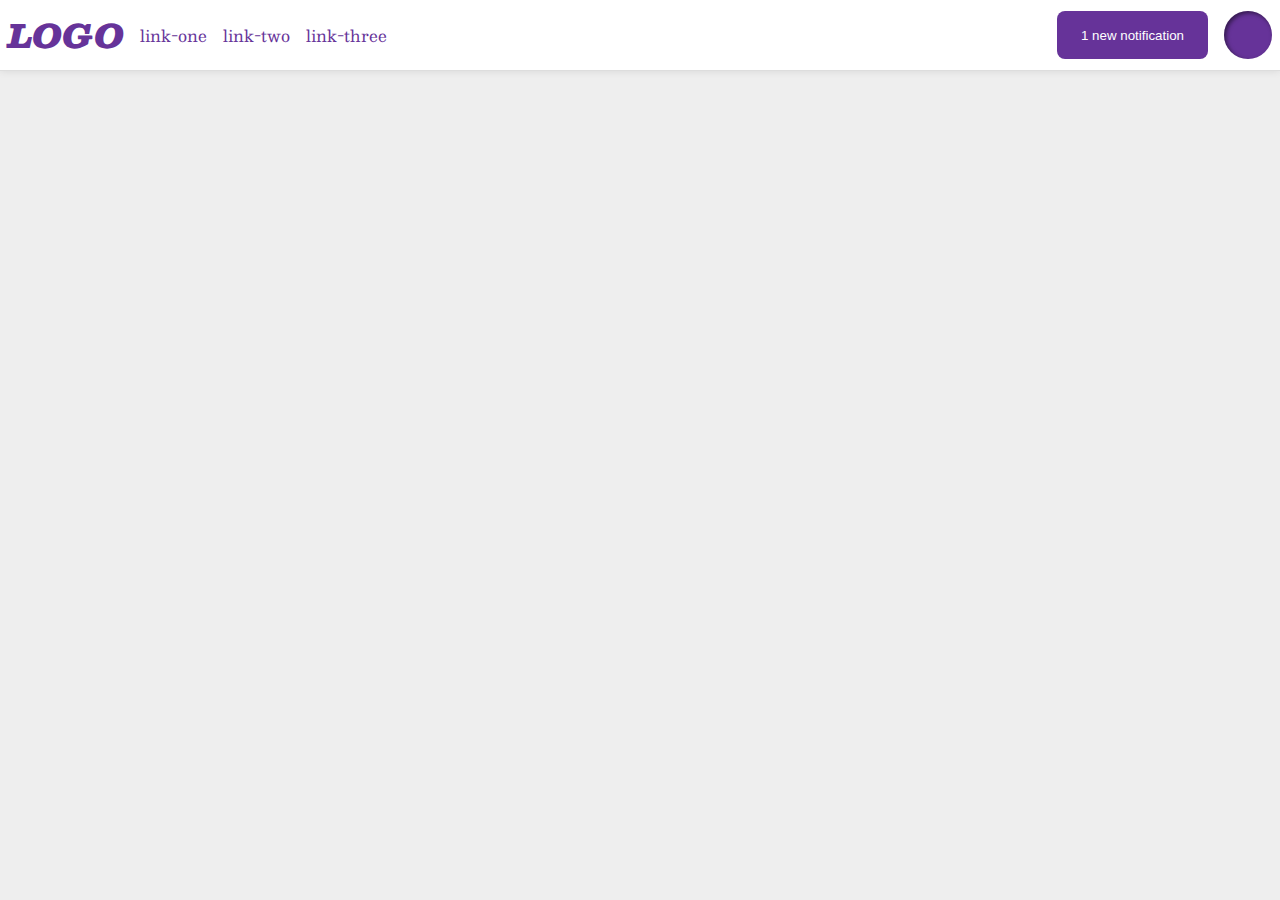
<file: flex/03-flex-header-2/index.html>
<!DOCTYPE html>
<html lang="en">
  <head>
    <meta charset="UTF-8">
    <meta http-equiv="X-UA-Compatible" content="IE=edge">
    <meta name="viewport" content="width=device-width, initial-scale=1.0">
    <title>Flex Header 2</title>
    <link rel="stylesheet" href="style.css">
  </head>
  <body>
    <div class="header">
      <div class="header-left">
       <div class="logo">
          LOGO
       </div>
       <ul class="links">
          <li><a href="https://google.com">link-one</a></li>
          <li><a href="https://google.com">link-two</a></li>
          <li><a href="https://google.com">link-three</a></li>
        </ul>
      </div>
      <div class="header-right">
        <button class="notifications">
          1 new notification
        </button>
        <div class="profile-image"></div>
      </div>
    </div>
  </body>
</html>
</file>
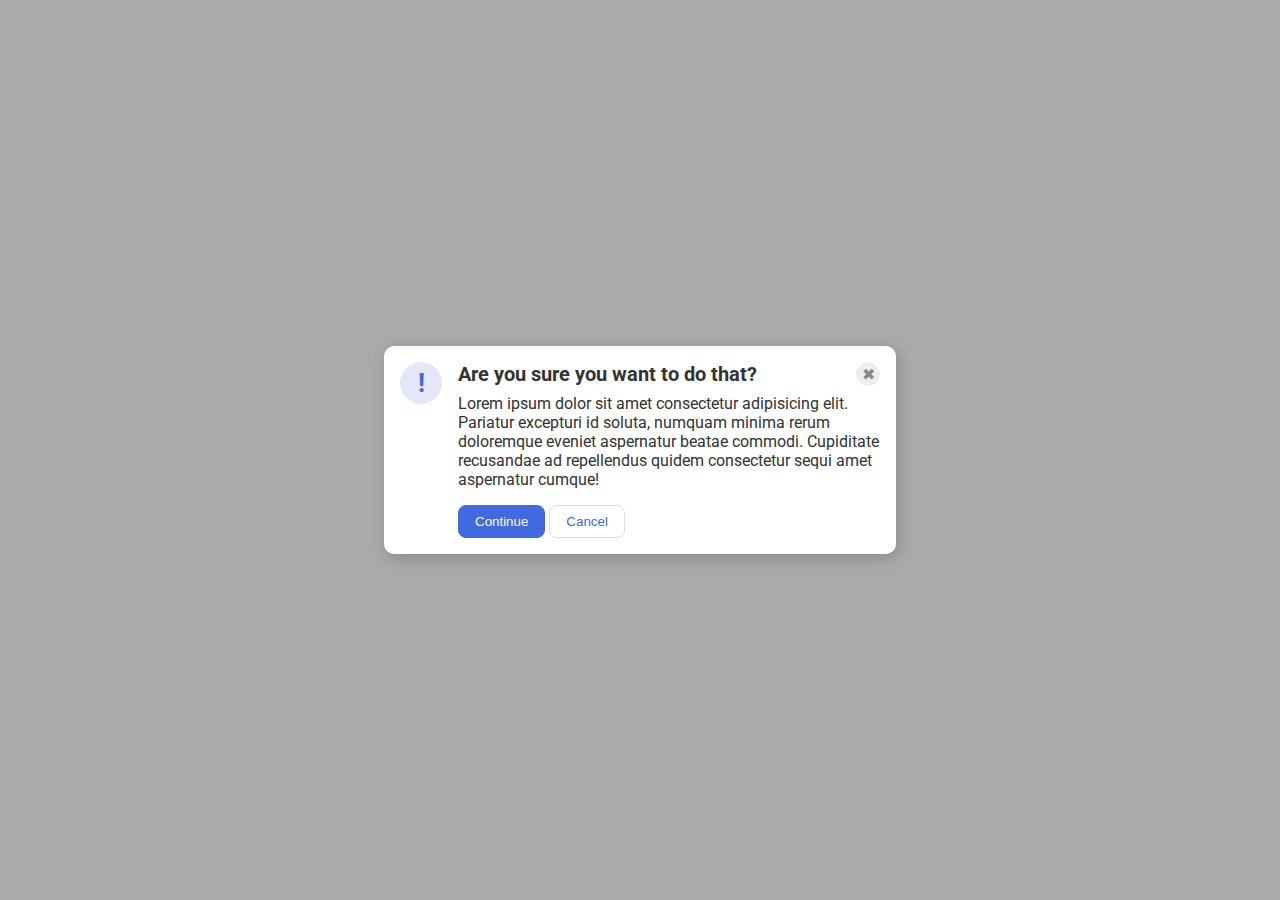
<file: flex/05-flex-modal/index.html>
<!DOCTYPE html>
<html lang="en">
  <head>
    <meta charset="UTF-8">
    <meta http-equiv="X-UA-Compatible" content="IE=edge">
    <meta name="viewport" content="width=device-width, initial-scale=1.0">
    <link rel="stylesheet" href="style.css">
    <title>Modal</title>
  </head>
  <body>
    <div class="modal">
      <div class="icon">!</div>
      <div class="container">
        <div class="header">Are you sure you want to do that?
          <button class="close-button">✖</button>
        </div>
        <div class="text">Lorem ipsum dolor sit amet consectetur adipisicing elit. Pariatur excepturi id soluta, numquam minima rerum doloremque eveniet aspernatur beatae commodi. Cupiditate recusandae ad repellendus quidem consectetur sequi amet aspernatur cumque!</div>
        <button class="continue">Continue</button>
        <button class="cancel">Cancel</button>
      </div>
    </div>
  </body>
</html>
</file>
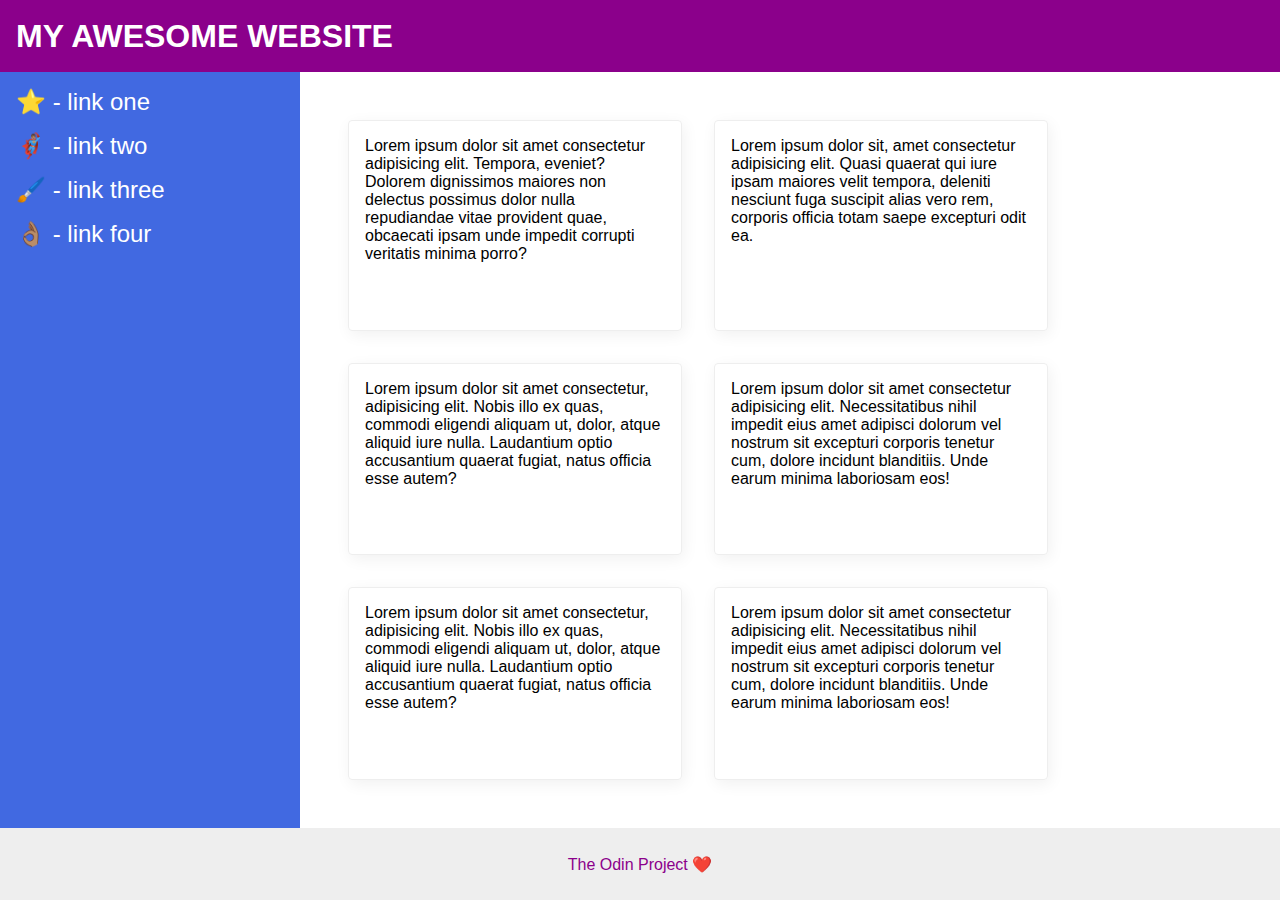
<file: flex/07-flex-layout-2/index.html>
<!DOCTYPE html>
<html lang="en">
  <head>
    <meta charset="UTF-8">
    <meta http-equiv="X-UA-Compatible" content="IE=edge">
    <meta name="viewport" content="width=device-width, initial-scale=1.0">
    <title>The Holy Grail</title>
    <link rel="stylesheet" href="style.css">
  </head>
  <body>
    <div class="header">
      MY AWESOME WEBSITE
    </div>
    <div class="content">
      <div class="sidebar">
        <ul>
          <li><a href="#">⭐ - link one</a></li>
          <li><a href="#">🦸🏽‍♂️ - link two</a></li>
          <li><a href="#">🖌️ - link three</a></li>
          <li><a href="#">👌🏽 - link four</a></li>
        </ul>
      </div>
      <div class="card-box">
        <div class="card">Lorem ipsum dolor sit amet consectetur adipisicing elit. Tempora, eveniet? Dolorem dignissimos maiores non delectus possimus dolor nulla repudiandae vitae provident quae, obcaecati ipsam unde impedit corrupti veritatis minima porro?</div>
        <div class="card">Lorem ipsum dolor sit, amet consectetur adipisicing elit. Quasi quaerat qui iure ipsam maiores velit tempora, deleniti nesciunt fuga suscipit alias vero rem, corporis officia totam saepe excepturi odit ea.</div>
        <div class="card">Lorem ipsum dolor sit amet consectetur, adipisicing elit. Nobis illo ex quas, commodi eligendi aliquam ut, dolor, atque aliquid iure nulla. Laudantium optio accusantium quaerat fugiat, natus officia esse autem?</div>
        <div class="card">Lorem ipsum dolor sit amet consectetur adipisicing elit. Necessitatibus nihil impedit eius amet adipisci dolorum vel nostrum sit excepturi corporis tenetur cum, dolore incidunt blanditiis. Unde earum minima laboriosam eos!</div>
        <div class="card">Lorem ipsum dolor sit amet consectetur, adipisicing elit. Nobis illo ex quas, commodi eligendi aliquam ut, dolor, atque aliquid iure nulla. Laudantium optio accusantium quaerat fugiat, natus officia esse autem?</div>
        <div class="card">Lorem ipsum dolor sit amet consectetur adipisicing elit. Necessitatibus nihil impedit eius amet adipisci dolorum vel nostrum sit excepturi corporis tenetur cum, dolore incidunt blanditiis. Unde earum minima laboriosam eos!</div>
      </div>
    </div>
    <div class="footer">
      The Odin Project ❤️
    </div>
  </body>
</html>
</file>
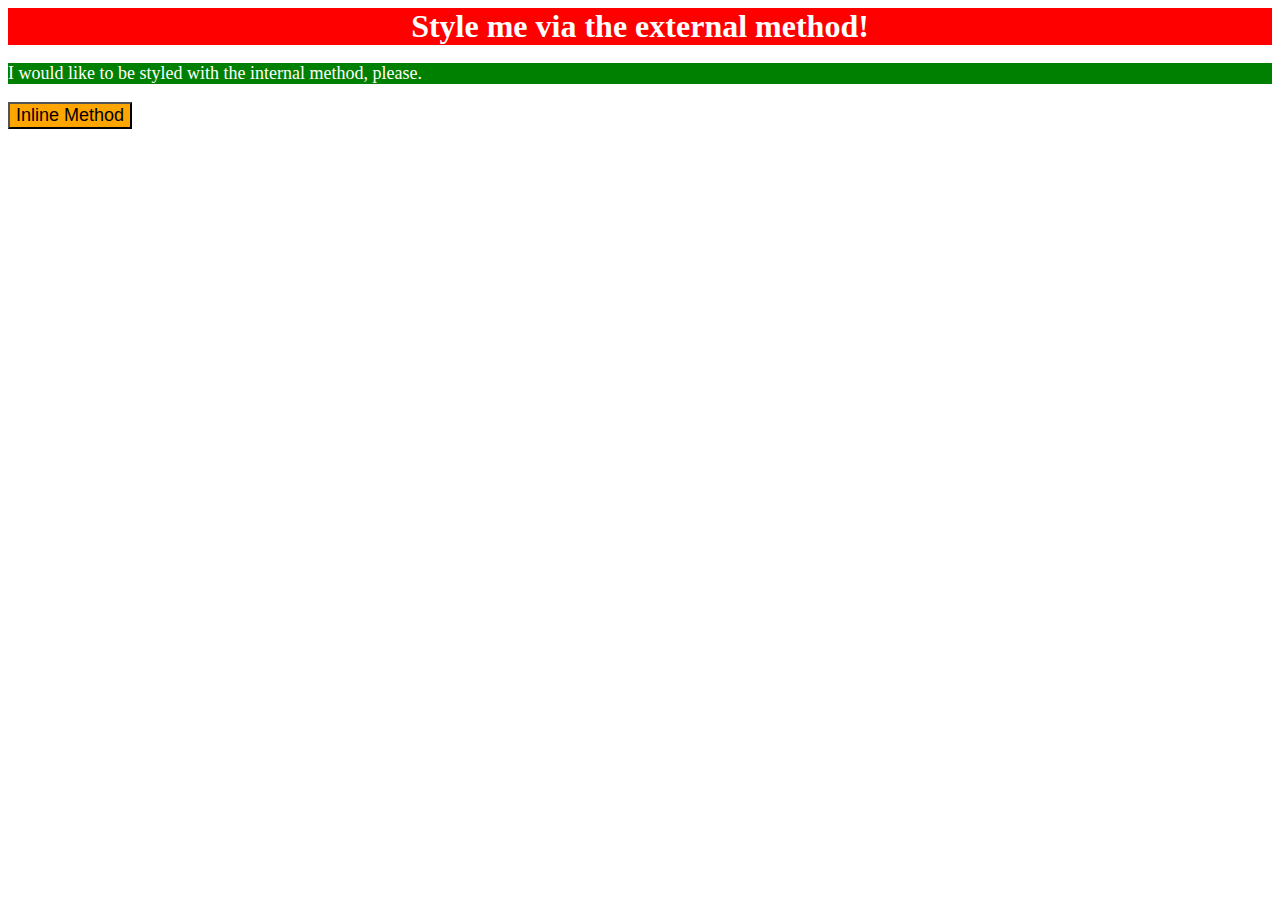
<file: foundations/01-css-methods/index.html>
<!DOCTYPE html>
<html lang="en">
  <head>
    <link rel="stylesheet" href="./styles.css">
    <style>
      p {
        background-color: green;
        color: white;
        font-size: 18px;
      }
    </style>
    <meta charset="UTF-8">
    <meta http-equiv="X-UA-Compatible" content="IE=edge">
    <meta name="viewport" content="width=device-width, initial-scale=1.0">
    <title>Methods for Adding CSS</title>
  </head>
  <body>
    <div>Style me via the external method!</div>
    <p>I would like to be styled with the internal method, please.</p>
    <button style="background-color: orange; font-size: 18px;">Inline Method</button>
  </body>
</html>
</file>
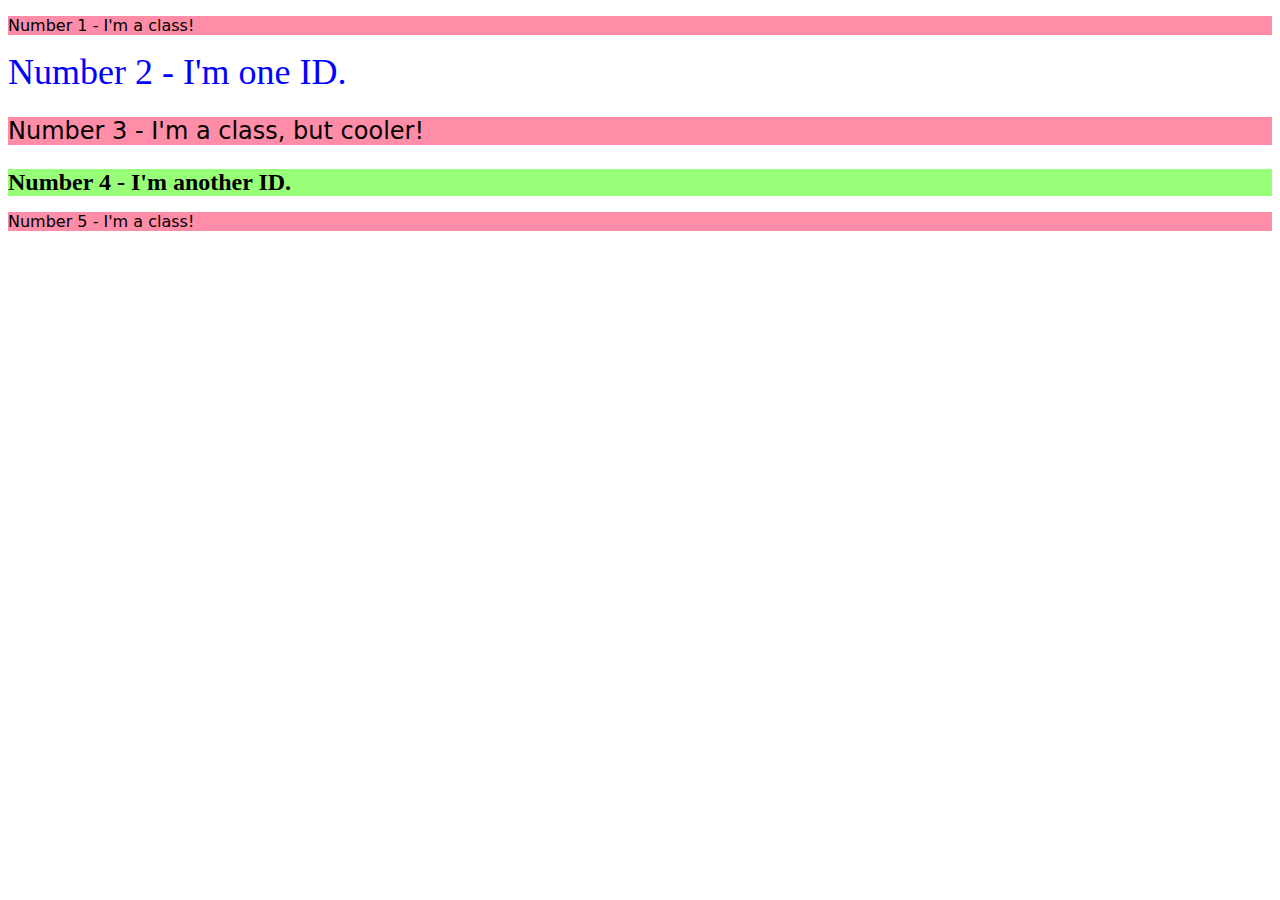
<file: foundations/02-class-id-selectors/index.html>
<!DOCTYPE html>
<html lang="en">
  <head>
    <meta charset="UTF-8">
    <meta http-equiv="X-UA-Compatible" content="IE=edge">
    <meta name="viewport" content="width=device-width, initial-scale=1.0">
    <title>Class and ID Selectors</title>
    <link rel="stylesheet" href="./style.css">
  </head>
  <body>
    <p class="odds">Number 1 - I'm a class!</p>
    <div id="numbuh2">Number 2 - I'm one ID.</div>
    <p class="odds size-24-text">Number 3 - I'm a class, but cooler!</p>
    <div class="size-24-text" id="numbuh4">Number 4 - I'm another ID.</div>
    <p class="odds">Number 5 - I'm a class!</p>
  </body>
</html>
</file>
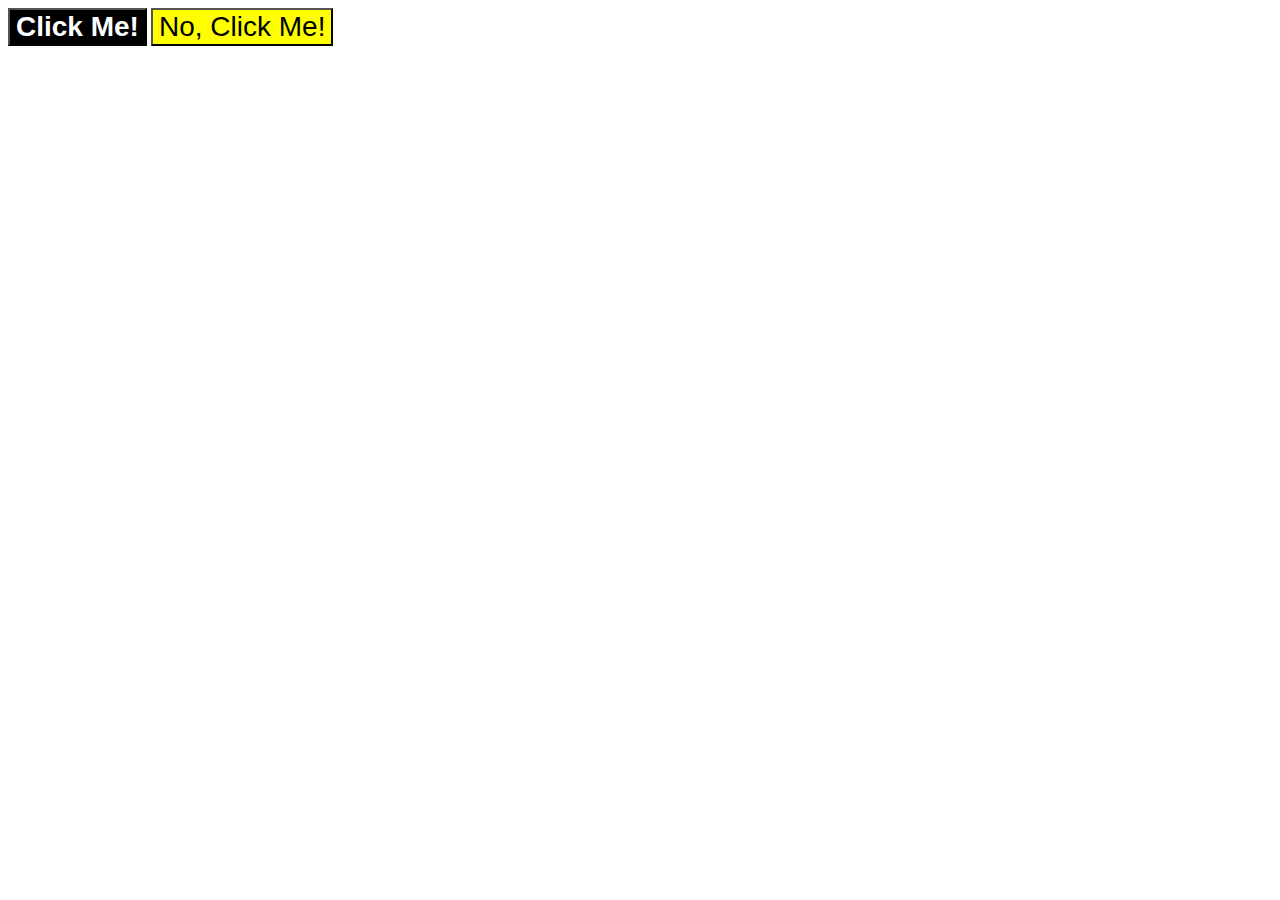
<file: foundations/03-grouping-selectors/index.html>
<!DOCTYPE html>
<html lang="en">
  <head>
    <meta charset="UTF-8">
    <meta http-equiv="X-UA-Compatible" content="IE=edge">
    <meta name="viewport" content="width=device-width, initial-scale=1.0">
    <title>Grouping Selectors</title>
    <link rel="stylesheet" href="style.css">
  </head>
  <body>
    <button class="first-button">Click Me!</button>
    <button class="second-button">No, Click Me!</button>
  </body>
</html>
</file>
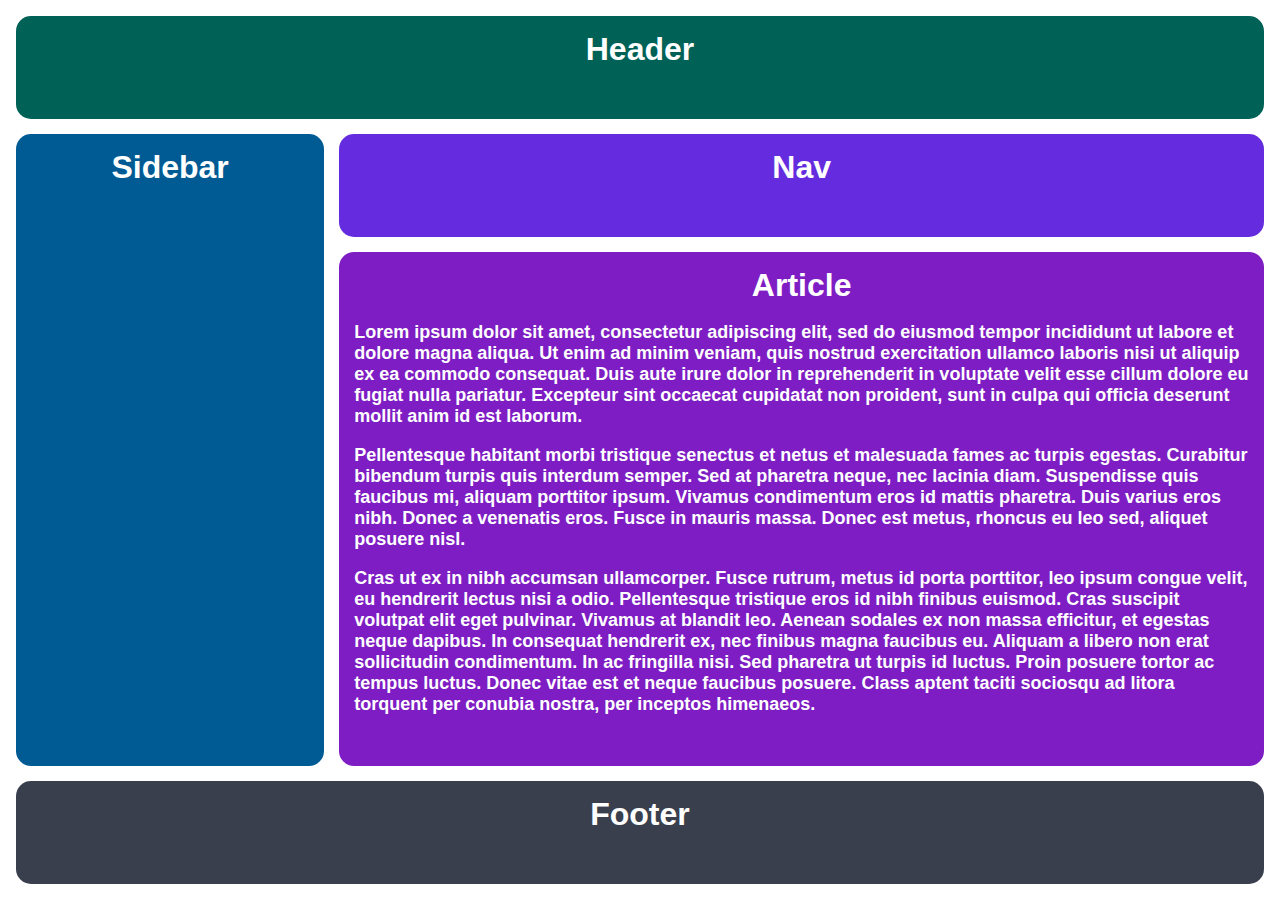
<file: grid/02-grid-layout-2/index.html>
<!DOCTYPE html>
<html lang="en">
  <head>
    <meta charset="UTF-8">
    <meta http-equiv="X-UA-Compatible" content="IE=edge">
    <meta name="viewport" content="width=device-width, initial-scale=1.0">
    <title>Responsive Holy Grail</title>
    <link rel="stylesheet" href="./style.css">
  </head>
  <body>
    <div class="container">
      <div class="header">Header</div>
      <div class="sidebar">Sidebar</div>
      <div class="nav">Nav</div>
      <div class="article">Article
        <p>Lorem  ipsum dolor sit amet, consectetur adipiscing elit, sed do eiusmod tempor incididunt ut labore et dolore magna aliqua. Ut enim ad minim veniam, quis nostrud exercitation ullamco laboris nisi ut aliquip ex ea commodo consequat. Duis aute irure dolor in reprehenderit in voluptate velit esse cillum dolore eu fugiat nulla pariatur. Excepteur sint occaecat cupidatat non proident, sunt in culpa qui officia deserunt mollit anim id est laborum.</p>
        <p>Pellentesque habitant morbi tristique senectus et netus et malesuada fames ac turpis egestas. Curabitur bibendum turpis quis interdum semper. Sed at pharetra neque, nec lacinia diam. Suspendisse quis faucibus mi, aliquam porttitor ipsum. Vivamus condimentum eros id mattis pharetra. Duis varius eros nibh. Donec a venenatis eros. Fusce in mauris massa. Donec est metus, rhoncus eu leo sed, aliquet posuere nisl.</p>
        <p>Cras ut ex in nibh accumsan ullamcorper. Fusce rutrum, metus id porta porttitor, leo ipsum congue velit, eu hendrerit lectus nisi a odio. Pellentesque tristique eros id nibh finibus euismod. Cras suscipit volutpat elit eget pulvinar. Vivamus at blandit leo. Aenean sodales ex non massa efficitur, et egestas neque dapibus. In consequat hendrerit ex, nec finibus magna faucibus eu. Aliquam a libero non erat sollicitudin condimentum. In ac fringilla nisi. Sed pharetra ut turpis id luctus. Proin posuere tortor ac tempus luctus. Donec vitae est et neque faucibus posuere. Class aptent taciti sociosqu ad litora torquent per conubia nostra, per inceptos himenaeos.</p>
      </div>
      <div class="footer">Footer</div>
    </div>
  </body>
</html>
</file>
<file: flex/03-flex-header-2/style.css>
/* this is some magical font-importing.  
you'll learn about it later. */
@import url('https://fonts.googleapis.com/css2?family=Besley:ital,wght@0,400;1,900&display=swap');

body {
  margin: 0;
  background: #eee;
  font-family: Besley, serif;
}

.header {
  background: white;
  border-bottom: 1px solid #ddd;
  box-shadow: 0 0 8px rgba(0,0,0,.1);
  padding: 8px;
  display: flex;
  justify-content: space-between;
  align-items: center;
}

.header-left {
  display: flex;
  gap: 16px;
}

.header-right {
  display: flex;
  gap: 16px;
}

.profile-image {
  background: rebeccapurple;
  box-shadow: inset 2px 2px 4px rgba(0,0,0,.5);
  border-radius: 50%;
  width: 48px;
  height: 48px;
}

.logo {
  color: rebeccapurple;
  font-size: 32px;
  font-weight: 900;
  font-style: italic;
}

button {
  border: none;
  border-radius: 8px;
  background: rebeccapurple;
  color: white;
  padding: 8px 24px;
}

a {
  /* this removes the line under our links */
  text-decoration: none;
  color: rebeccapurple;
}

ul {
  list-style-type: none;
}

.links{
  display: flex;
  align-items: center;
  padding: 0;
  margin: 0;
  gap: 16px;
}
</file>
<file: flex/05-flex-modal/style.css>
@import url('https://fonts.googleapis.com/css2?family=Roboto:wght@400;700&display=swap');

html, body {
  height: 100%;
}

body {
  font-family: Roboto, sans-serif;
  margin: 0;
  background: #aaa;
  color: #333;
  /* I'll give you this one for free lol */
  display: flex;
  align-items: center;
  justify-content: center;
}

.modal {
  background: white;
  width: 480px;
  border-radius: 10px;
  box-shadow: 2px 4px 16px rgba(0,0,0,.2);
  display: flex;
  gap: 16px;
  padding: 16px;
}

.icon {
  color: royalblue;
  font-size: 26px;
  font-weight: 700;
  background: lavender;
  width: 42px;
  height: 42px;
  border-radius: 50%;
  display: flex;
  align-items: center;
  justify-content: center;
  flex: none;
}

.header {
  display: flex;
  justify-content: space-between;
  font-size: 20px;
  font-weight: bold;
  margin-bottom: 8px;
}

.text { 
  margin-bottom: 16px;
}

.close-button {
  background: #eee;
  border-radius: 50%;
  color: #888;
  font-weight: 400;
  font-size: 16px;
  height: 24px;
  width: 24px;
  display: flex;
  align-items: center;
  justify-content: center;
  border: 1px solid #eee;
  padding: 0;
}

button {
  cursor: pointer;
  padding: 8px 16px;
  border-radius: 8px;
}

button.continue {
  background: royalblue;
  border: 1px solid royalblue;
  color: white;
}

button.cancel {
  background: white;
  border: 1px solid #ddd;
  color: royalblue;
}
</file>
<file: flex/07-flex-layout-2/style.css>
body {
  font-family: -apple-system, BlinkMacSystemFont, 'Segoe UI', Roboto, Oxygen, Ubuntu, Cantarell, 'Open Sans', 'Helvetica Neue', sans-serif;
  margin: 0;
  min-height: 100vh;
  display: flex;
  flex-direction: column;
}

ul {
  list-style-type: none;
  display: flex;
  flex-direction: column;
  padding: 0;
  margin: 16px;
  gap: 16px;
}

a {
  font-size: 24px;
  text-decoration: none;
  color: white;
}

.header {
  height: 72px;
  padding-left: 16px;
  font-size: 32px;
  font-weight: 900;
  background: darkmagenta;
  color: white;
  display: flex;
  justify-content: start;
  align-items: center;
  flex: none;
}

.content {
  display: flex;
  flex-grow: 1;
}

.footer {
  height: 72px;
  background: #eee;
  color: darkmagenta;
  flex: none;
  display: flex;
  justify-content: center;
  align-items: center;
}

.sidebar {
  width: 300px;
  background: royalblue;
  box-sizing: border-box;
  flex-shrink: 0;
}

.card-box {
  display: flex;
  flex-wrap: wrap;
  gap: 32px;
  padding: 48px;
}

.card {
  border: 1px solid #eee;
  box-shadow: 2px 4px 16px rgba(0,0,0,.06);
  border-radius: 4px;
  flex-basis: 300px;
  padding: 16px;
}
</file>
<file: foundations/01-css-methods/styles.css>
div {
    background-color: red;
    color: white;
    text-align: center;
    font-size: 32px;
    font-weight: bold;
}
</file>
<file: foundations/02-class-id-selectors/style.css>
.odds {
    background-color: #FF8DA7;
    font-family: Verdana, DejaVu, Sans, sans-serif;
}

.size-24-text {
    font-size: 24px;
}

#numbuh2 {
    color: #0000ff;
    font-size: 36px;
}

#numbuh4 {
    background-color: #98FF78;
    font-weight: bold;
}
</file>
<file: foundations/03-grouping-selectors/style.css>
.first-button,
.second-button {
    font-size: 28px;
    font-family: Helvetica, 'Times New Roman', sans-serif;
}

.first-button {
    background-color: black;
    color: white;
    font-weight: bold;
}

.second-button {
    background-color: yellow;
}
</file>
<file: grid/02-grid-layout-2/style.css>
body,
html {
  height: 100%;
  margin: 0;
}

.container {
  text-align: center;
  height: 100%;
  padding: 16px;
  box-sizing: border-box;
  display: grid;
  grid-template-rows: repeat(2, 1fr) 5fr 1fr;
  grid-template-columns: 1fr 3fr;
  gap: 15px 15px;
}

.container div {
  padding: 15px;
  font-size: 32px;
  font-family: Helvetica;
  font-weight: bold;
  color: white;
  border-radius: 15px;
}

.header {
  background-color: #006157;
  grid-column: 1 / 3;
}

.sidebar {
  background-color: #005B94;
  grid-row: 2 / 4;
}

.nav {
  background-color: #642cde;
}

.article {
  background-color: #7E1DC3;
}

.article p {
  font-size: 18px;
  font-family: sans-serif;
  color: white;
  text-align: left;
}

.footer {
  background-color: #393f4d;
  grid-column: 1 / 3;
}
</file>
